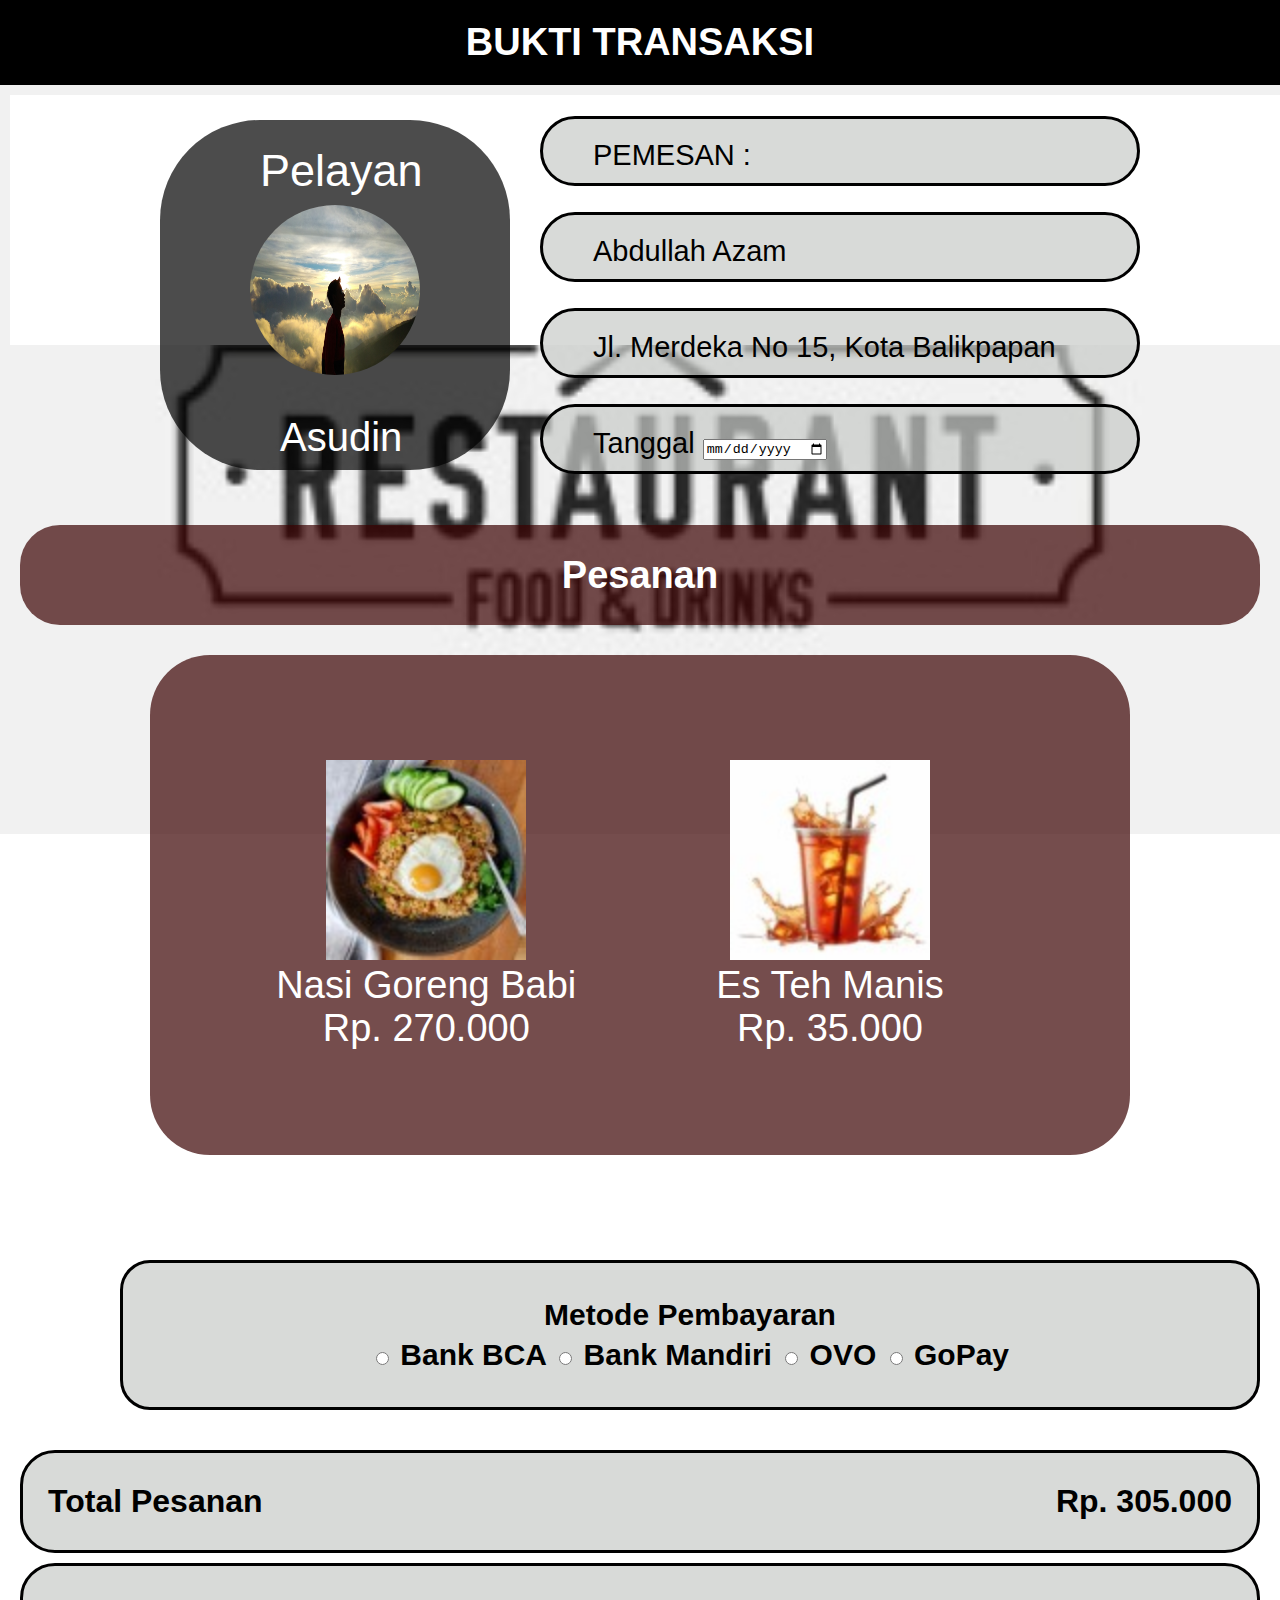
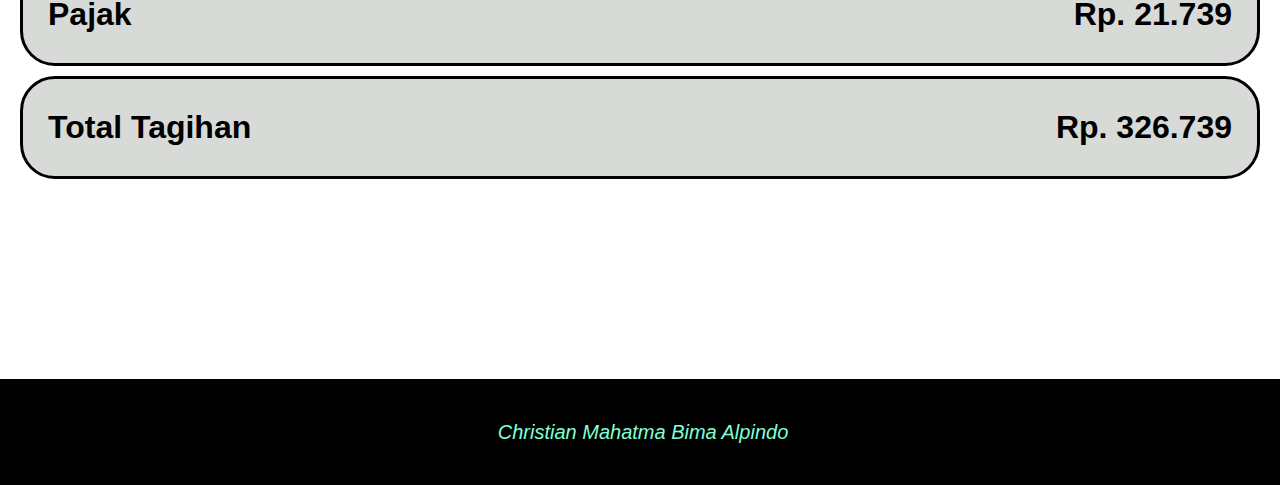
<file: Posttest 2/index.html>
<!DOCTYPE html>
<html lang="en">
<head>
    <meta charset="UTF-8">
    <meta name="viewport" content="width=device-width, initial-scale=1.0">
    <title>Bukti Pemesanan</title>
    <link rel="stylesheet" href="Styles/style.css">
    <style>
        body{
            background-image: url(Assets/logo-resto.jpeg);
            background-size: contain;
            background-repeat: no-repeat;
            background-position: center;
            background-attachment: fixed;
            height: 100%;
        }
        .title{
            text-align: center;
            font-size: 2.5em;
            color: #000;
        }

        
    </style>
 </head>
<body>
    <nav class="navbar">
        <div class="nav-header">BUKTI TRANSAKSI</div>
    </nav>
    <form action="">
        <section class="identitas">
            <div class="identitas-box">
                <div class="pelayan">
                    <div class="pelayan-head">Pelayan</div>
                    <img src="Assets/a.jpg" alt="Gambar lah pokoknya" class="gambar">
                    <div class="pelayan-nama">Asudin</div>
                </div>
                <div class="pemesan">
                    <div class="head">PEMESAN :</div>
                    <div class="nama"> Abdullah Azam</div>
                    <div class="alamat"> Jl. Merdeka No 15, Kota Balikpapan</div>
                    <div class="tanggal"><label for="tanggal">Tanggal </label><input type="date" name="tanggal"></div>
                </div>

            </div>
        </section>

        <section class="judul-pesanan">
            <div class="pesanan-head">Pesanan</div>
        </section>
    
        <section class="pesanan">
            <div class="pesanan-box">
                    <ul>
                        <li class="gambar"><img src="Assets/nasi-goreng.jpeg" alt="Nasi Goreng" class="nasi-goreng"></li>
                        <li class="nama">Nasi Goreng Babi</li>
                        <li class="harga">Rp. 270.000</li>
                    </ul>
                    <ul>
                        <li class="gambar"><img src="Assets/es-teh-manis.jpeg" alt="Es Teh Manis"></li>
                        <li class="nama">Es Teh Manis</li>
                        <li class="harga">Rp. 35.000</li>
                    </ul>
            </div>
        </section>
        <section class="bayar">
            <div class="bayar-box">
                <div class="bayar">
                    <div>
                        <h2 class="bayar-judul">Total Pesanan</h2>
                        <h2 class="bayar-harga">Rp. 305.000</h2>
                    </div>
                    <div class="tengah">
                        <h2 class="bayar-judul">Pajak</h2>
                        <h2 class="bayar-harga">Rp. 21.739</h2>
                    </div>
                    <div>
                        <h2 class="bayar-judul">Total Tagihan</h2>
                        <h2 class="bayar-harga">Rp. 326.739</h2>
                    </div>
                </div>
                <div class="metode">
                    <div class="metode-judul">Metode Pembayaran</div>
                    <div class="metode-cara">
                            <label for="metode-radio"><input type="radio" name="metode-radio"> Bank BCA</label>
                            <label for="metode-radio"><input type="radio" name="metode-radio"> Bank Mandiri</label>
                            <label for="metode-radio"><input type="radio" name="metode-radio"> OVO</label>
                            <label for="metode-radio"><input type="radio" name="metode-radio"> GoPay</label>
                        
                    </div>
                </div>
            </div>
        </section>
    </form>
    <footer class="footer">
        <div class="footer-desc">
            <h3 class="nama">Christian Mahatma Bima Alpindo</h3>
        </div>
    </footer>

</body>
</html>
</file>
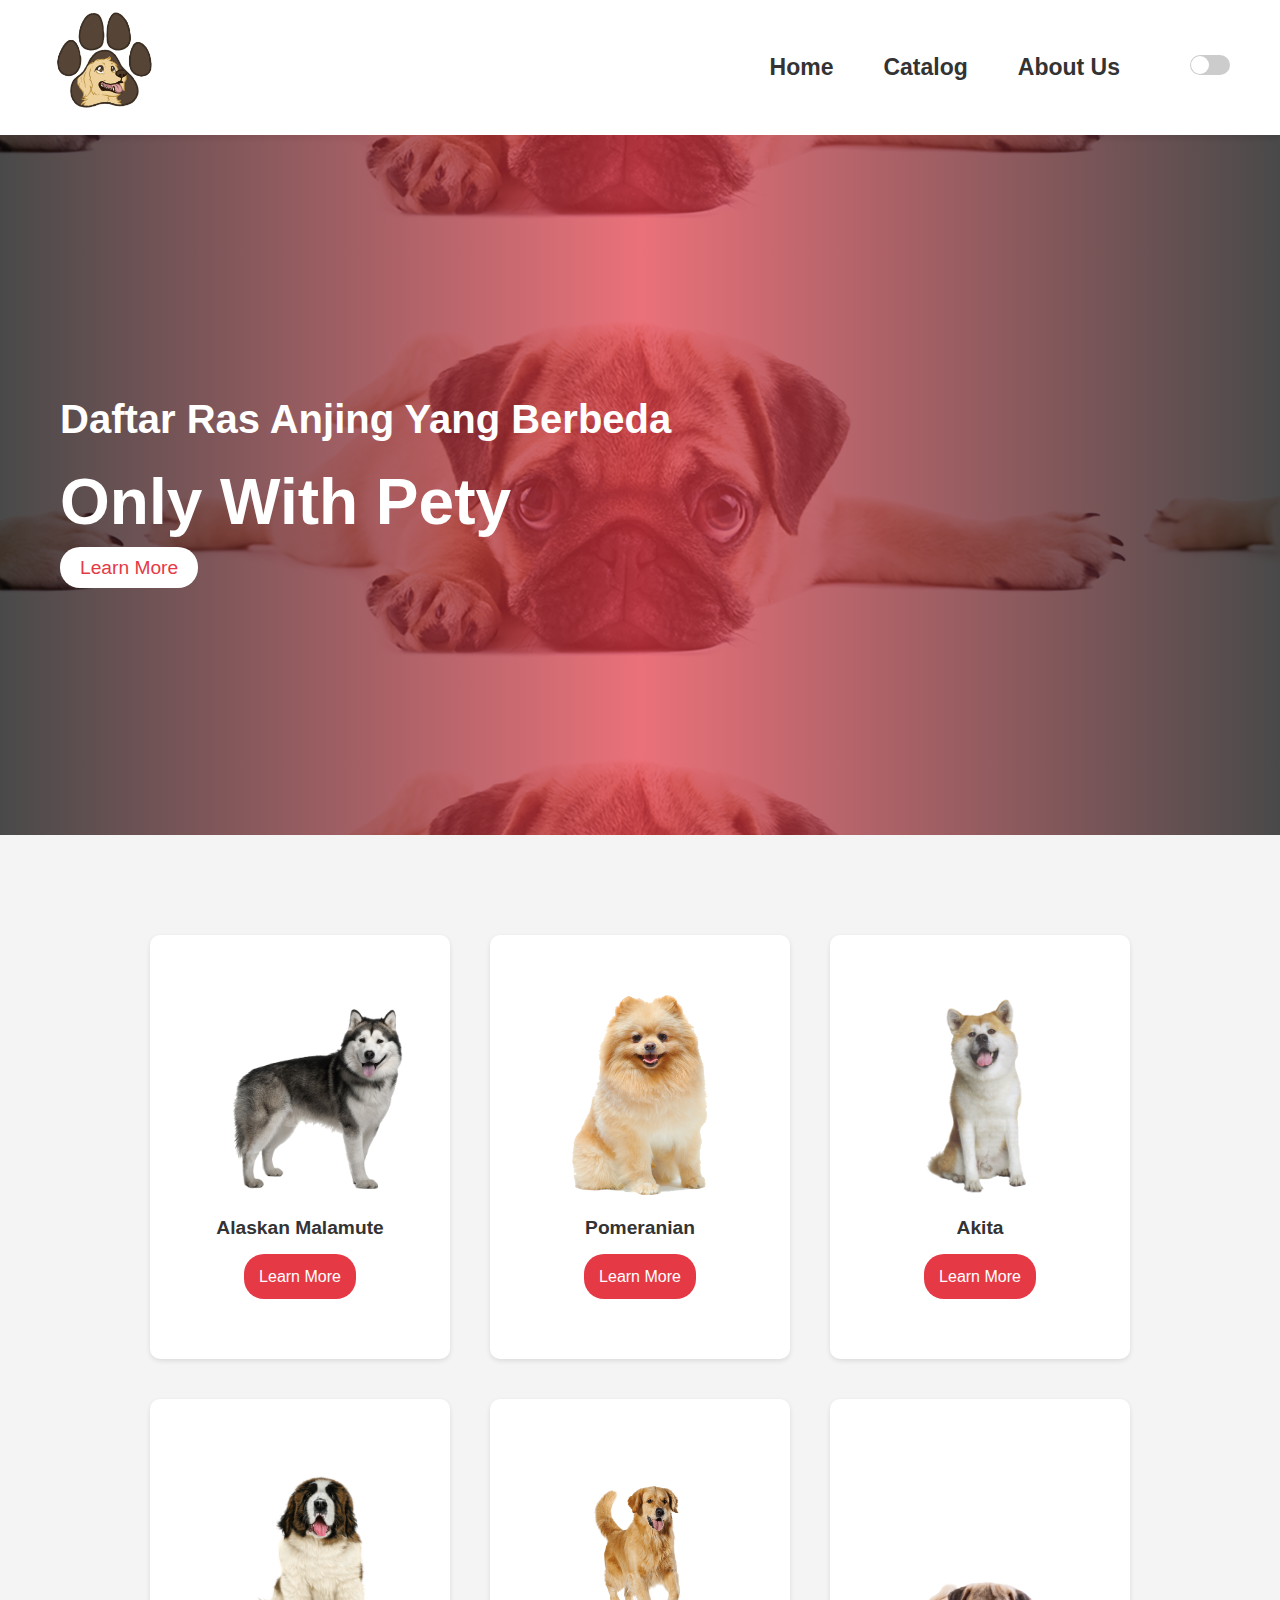
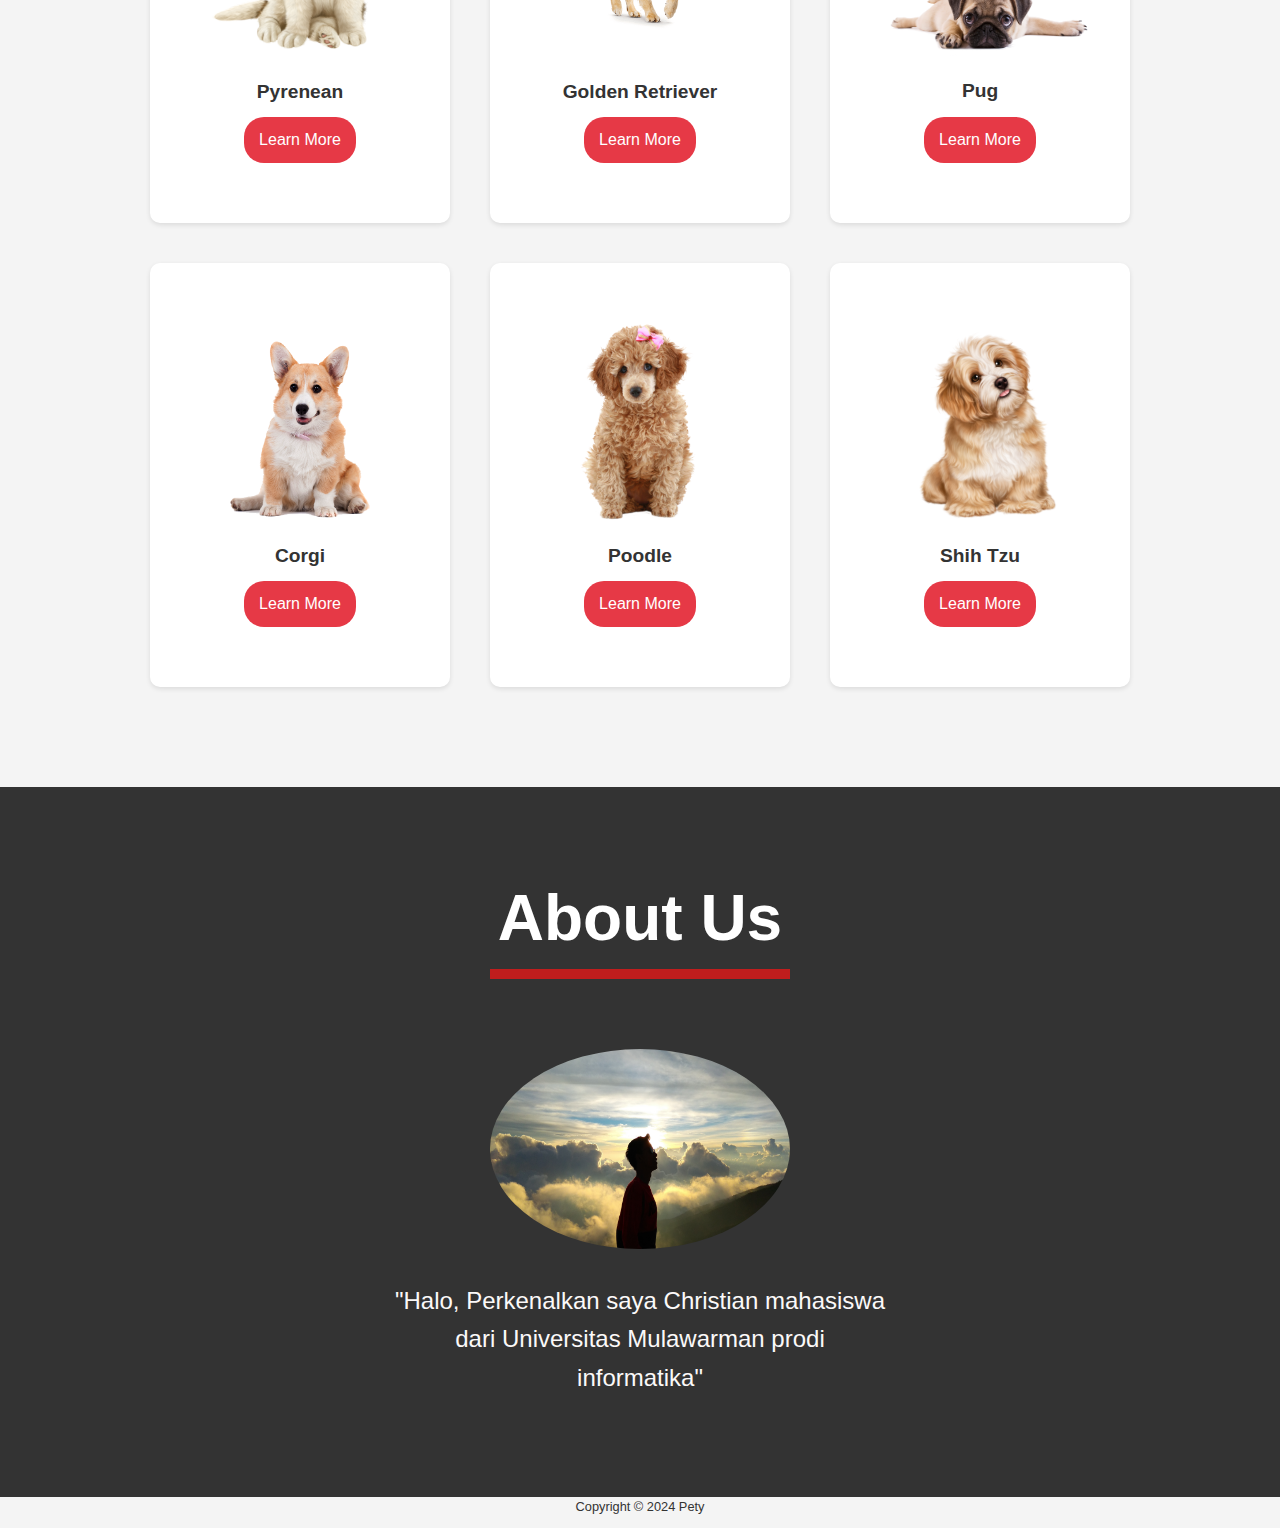
<file: Posttest 3/index.html>
<!DOCTYPE html>
<html lang="en">
<head>
    <meta charset="UTF-8">
    <meta name="viewport" content="width=device-width, initial-scale=1.0">
    <link rel="stylesheet" href="style.css">
    <title>Daftar Anjing Ras</title>
</head>
<body>
    <!-- Navbar -->
    <nav class="navbar">
        <h1 class="logo">
            <img src="Assets/logo.png" alt="logo" width="150px">
        </h1>
        <ul class="nav-links">
            <li><a href="#home">Home</a></li>
            <li><a href="#catalog">Catalog</a></li>
            <li><a href="#about">About Us</a></li>
            <li>
                <div class="switch">
                    <input type="checkbox" id="darkModeToggle">
                    <label for="darkModeToggle"></label>
                </div>
            </li>
        </ul>
        <img src="Assets/main-menu.png" width="30px" class="menu-btn" alt="menu-button">
    </nav>

    <!-- Header Section -->
    <header id="home">
        <div class="header-content">
            <h2>Daftar Ras Anjing Yang Berbeda</h2>
            <h1>Only With Pety</h1>
            <a href="#" class="ctn">Learn More</a>
        </div>
    </header>

    <!-- Catalog Section -->
    <section class="catalog" id="catalog">
        <div class="catalog-container">
            <div class="catalog-item">
                <img src="Assets/malamute.png" alt="Gambar Anjing" class="item-gambar">
                <p class="judul-item">Alaskan Malamute</p>
                <a href="#" class="ctn learn-more">Learn More</a>
            </div>
            <div class="catalog-item">
                <img src="Assets/pomeranian.png" alt="Gambar Anjing" class="item-gambar">
                <p class="judul-item">Pomeranian</p>
                <a href="#" class="ctn learn-more">Learn More</a>
            </div>
            <div class="catalog-item">
                <img src="Assets/akita.png" alt="Gambar Anjing" class="item-gambar">
                <p class="judul-item">Akita</p>
                <a href="#" class="ctn learn-more">Learn More</a>
            </div>
            <div class="catalog-item">
                <img src="Assets/pyrenean.png" alt="Gambar Anjing" class="item-gambar">
                <p class="judul-item">Pyrenean</p>
                <a href="#" class="ctn learn-more">Learn More</a>
            </div>
            <div class="catalog-item">
                <img src="Assets/golden.png" alt="Gambar Anjing" class="item-gambar">
                <p class="judul-item">Golden Retriever</p>
                <a href="#" class="ctn learn-more">Learn More</a>
            </div>
            <div class="catalog-item">
                <img src="Assets/pug.png" alt="Gambar Anjing" class="item-gambar-pug">
                <p class="judul-item">Pug</p>
                <a href="#" class="ctn learn-more">Learn More</a>
            </div>
            <div class="catalog-item">
                <img src="Assets/corgi.png" alt="Gambar Anjing" class="item-gambar">
                <p class="judul-item">Corgi</p>
                <a href="#" class="ctn learn-more">Learn More</a>
            </div>
            <div class="catalog-item">
                <img src="Assets/poodle.png" alt="Gambar Anjing" class="item-gambar">
                <p class="judul-item">Poodle</p>
                <a href="#" class="ctn learn-more">Learn More</a>
            </div>
            <div class="catalog-item">
                <img src="Assets/shih tzu.png" alt="Gambar Anjing" class="item-gambar">
                <p class="judul-item">Shih Tzu</p>
                <a href="#" class="ctn learn-more">Learn More</a>
            </div>
        </div>
    </section>

    <!-- About Section -->
    <section class="about" id="about">
        <div class="title">
            <h1>About Us</h1>
            <div class="line"></div>
        </div>
        <div class="about-container">
            <div class="about-item">
                <img src="Assets/a.jpg" alt="Gambar Orang" class="about-gambar">
                <div>"Halo, Perkenalkan saya Christian mahasiswa dari Universitas Mulawarman prodi informatika"</div>
            </div>
        </div>
        <div class="footer-content">
            <p>Copyright © 2024 Pety</p>
        </div>
    </section>

    <script src="script.js"></script>
</body>
</html>
</file>
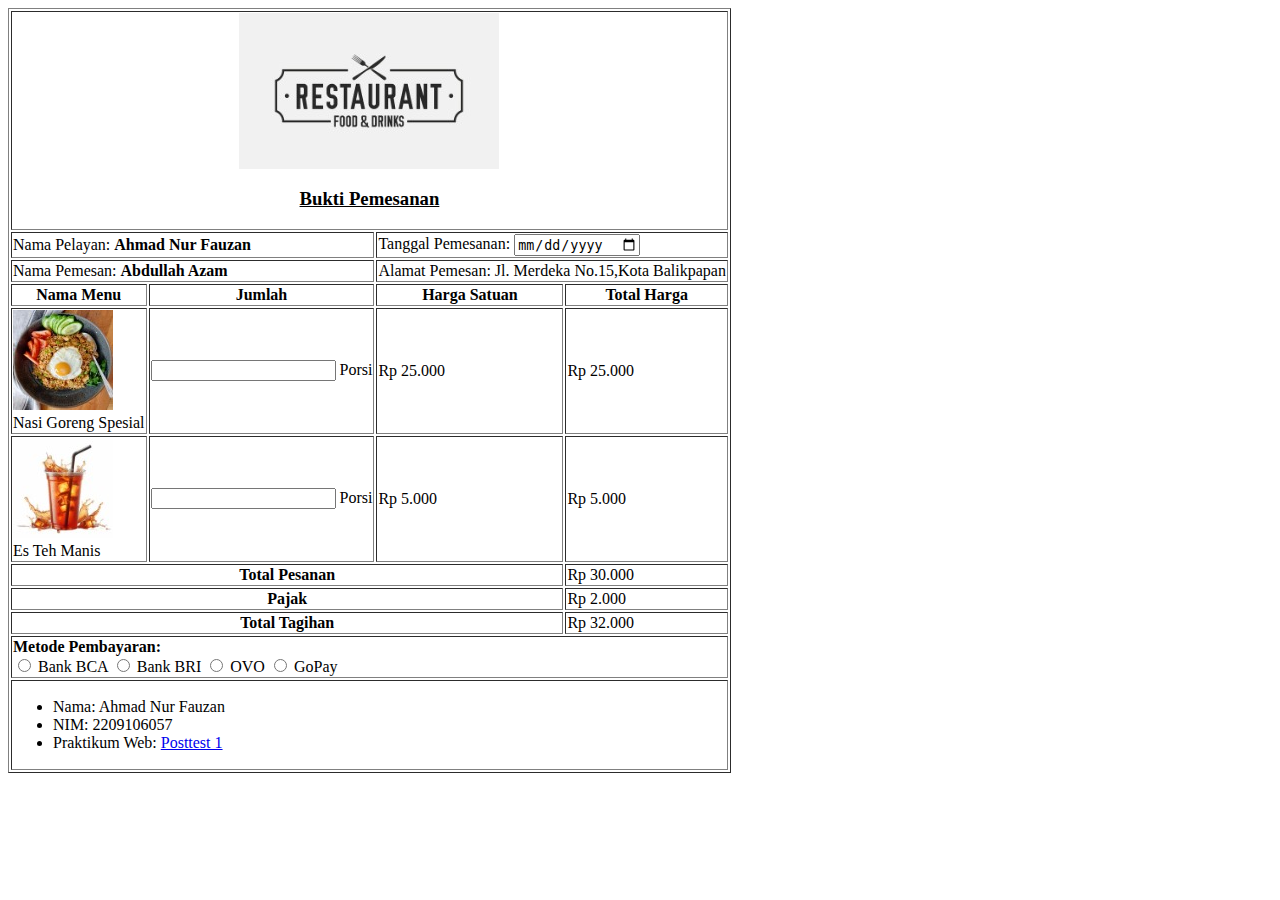
<file: Posttest1/index.html>
<!DOCTYPE html>
<html lang="en">
<head>
    <meta charset="UTF-8">
    <meta name="viewport" content="width=device-width, initial-scale=1.0">
    <title>Christian Mahatma Bima Alpindo</title>
</head>
<body>
    <table border=”1″ width=”500″ height=”250″>
        <tr>
            <td align="center" colspan="4" src>
                <img align=center src="logo-resto.jpeg">
                <p><u><h3><b>Bukti Pemesanan</h3></b></u></p>
            </td>
        </tr>
        <tr>
            <td colspan="2">
                Nama Pelayan: <b>Ahmad Nur Fauzan</b>
            </td>
            <td colspan="2">
                Tanggal Pemesanan:
                <input type="date">
            </td>
        </tr>
        <tr>
            <td colspan="2">
                Nama Pemesan: <b>Abdullah Azam</b>
            </td>
            <td colspan="2">
                Alamat Pemesan: Jl. Merdeka No.15,Kota Balikpapan
            </td>
        </tr>
        <tr>
            <th align="center">
                Nama Menu
            </th>
            <th align="center">
                Jumlah
            </th>
            <th align="center">
                Harga Satuan
            </th>
            <th align="center">
                Total Harga
            </th>
        </tr>
        <tr>
            <td>
               <img  src="nasi-goreng.jpeg"> 
               <br>
               Nasi Goreng Spesial
            </td>
            <td >
                <input type="number">
                Porsi
            </td>
            <td >
                Rp 25.000
            </td>
            <td >
                Rp 25.000
            </td>
        </tr>
        <tr>
            <td>
               <img  src="es-teh-manis.jpeg"> 
               <br>
               Es Teh Manis
            </td>
            <td >
                <input type="number">
                Porsi
            </td>
            <td >
                Rp 5.000
            </td>
            <td >
                Rp 5.000
            </td>
        </tr>
        <tr>
            <th colspan="3">
                Total Pesanan
            </th>
            <td>
                Rp 30.000
            </td>
        </tr>
        <tr>
            <th colspan="3">
                Pajak
            </th>
            <td>
                Rp 2.000
            </td>
        </tr>
        <tr>
            <th colspan="3">
                Total Tagihan
            </th>
            <td>
                Rp 32.000
            </td>
        </tr>
        <tr>
            <td colspan="4">
                <b>Metode Pembayaran:</b>
                <br>
                <input type="radio" name="bank"> Bank BCA 
                <input type="radio" name="bank"> Bank BRI 
                <input type="radio" name="bank"> OVO
                <input type="radio" name="bank"> GoPay
            </td>
        </tr>
        <tr>
            <td colspan="4">
                <ul>
                    <li>Nama: Ahmad Nur Fauzan</li>
                    <li>NIM: 2209106057</li>
                    <li>Praktikum Web: <a href="Posttest 1">Posttest 1</a></li>
                </ul>
            </td>
        </tr>
    </table>
</body>
</html>
</file>
<file: Posttest 2/Styles/style.css>
body{
    font-family: Arial;
    margin: 0;
    padding: 0;
}

.navbar{
    overflow: hidden;
    background-color: black;
    padding: 0;
    width: 100%;
    height: 85px;
    display: flex;
    justify-content: center;
    align-items: center;
    z-index: 100;
    position: sticky;
}

.navbar .nav-header{
    font-weight: 700;
    color: rgb(255, 255, 255);
    font-size: 38px;
    height: fit-content; 
}

.identitas{
    padding-top: 150px;
    padding-left: -400px;
    margin: 10px;
    width: 100%;
    background-color: rgb(255, 255, 255);
}
 .identitas .identitas-box{
    width: 1200px;
    height: 100px;
    display: flex;
    justify-content: center;
    align-items: center;
    margin: 0 auto;
} 
.identitas .pelayan{
    width: 350px;
    height: 350px;
    border-radius: 100px;
    background-color: rgba(0, 0, 0, 0.7);
    display: flex;
    flex-direction: column;
    justify-content: center;
    align-items: center;
}
.identitas .pelayan .gambar{
    width: 170px;
    height: 170px;
    border-radius: 75%;
    margin-bottom: 40px;
}
.identitas .pelayan .pelayan-nama{
    color: white;
    width: 110px;
    height: 30px;
    font-weight: 400;
    font-size: 40px;
    justify-content: center;
    align-items: center;
}
.identitas .pelayan .pelayan-head {
    color: white;
    width: 150px;
    height: 60px;
    font-weight: 400;
    font-size: 45px;

}
.identitas .pemesan div{
    width: 600px;
    height: 70px;
    margin-left: 30px;
    border-radius: 40px;
    background-color: rgb(199, 203, 199,0.7);
    box-sizing: border-box;
    font-weight: 400;
    font-size: 29px;
    padding: 20px 50px;
    border:3px solid black;
}
.identitas .pemesan .alamat{
    margin-top: 26px;
    margin-bottom: 26px;
}
.identitas .pemesan .nama {
    margin-top: 26px;
}
.pesanan{
    margin: 150px;
    display: flex;
    align-items: center;
    flex-direction: space-between;
}
.pesanan .pesanan-box{
    background-color: rgba(58, 1, 1, 0.7);
    width: 1240px;
    height: 500px;
    box-sizing: border-box;
    padding: 20px 10px;
    border-radius: 60px;
    display: flex;
    align-items: center;
    justify-content: center;
    margin:-150px auto;
}
.pesanan .pesanan-box:has(.nasi-goreng){
    margin-bottom: 45px;
}
.pesanan .pesanan-box ul{
    padding: 100;
    margin: 10;
    list-style-type: none;
    display: flex;
    align-items: center;
    justify-content: center;
    flex-direction: column;
}
.pesanan .pesanan-box ul .gambar img{
    width: 200px;
    height: 200px;
    margin-right: 100px;
}
.pesanan .pesanan-box ul .nama{
    font-weight: 500;
    font-size: 38px;
    color: white;
    margin-right: 100px;
}
.pesanan .pesanan-box ul .harga{
    font-weight: 500;
    font-size: 38px;
    color: white;
    margin-right: 100px;
}
.judul-pesanan .pesanan-head{
    background-color: rgb(58, 1, 1,0.7);
    width: 1240px;
    height: 100px;
    box-sizing: border-box;
    padding: 10px 10px;
    border-radius: 40px;
    display: flex;
    align-items: center;
    justify-content: center;
    position: relative;
    margin:180px auto;
}
.pesanan-head{
    font-weight: 700;
    font-size: 38px;
    color: white;
    margin-left: -200px;
    font-style: normal ;
}
.bayar{
    width: 100%;
    margin: 100px auto;

}
.bayar .bayar-box{
    width: 1240px;
    display: flex;
    justify-content: space-between;
    margin: 0px auto;
}
.bayar .bayar-box .bayar{
    width: 100px;
    height: fit-content;
}
.bayar .bayar-box .bayar div{
    width: 1240px;
    height: 103px;
    box-sizing: border-box;
    padding: 32px 25px;
    background-color: rgb(199, 203, 199,0.7);
    border-radius: 35px;
    display: flex;
    justify-content: space-between;
    align-items: center;
    border:3px solid black;
    margin: 0 auto;
}
.bayar  .bayar-box .bayar .tengah{
    margin:10px 0;
}
.bayar .bayar-box .bayar div .bayar-judul{
    font-size: 32px;
    font-weight: 700;
}
.bayar .bayar-box .bayar div .bayar-harga{
    font-size: 32px;
    font-weight: 600;
}
.bayar .bayar-box .metode{
    width: 1240px;
    height: 150px;
    box-sizing: border-box;
    padding: 32px 25px;
    background-color: rgb(199, 203, 199,0.7);
    border-radius: 30px;
    display: flex;
    align-items: center;
    justify-content: space-around;
    flex-direction: column;
    border:3px solid black;
    margin:-90px auto;
}
.bayar .bayar-box .metode .metode-judul{
    font-size: 30px;
    font-weight: 600;
}
.bayar .bayar-box .metode .metode-cara{
    font-size: 30px;
    font-weight: 600;
}
.bayar .bayar-box .metode .metode-form{
    width:300px;
    display: flex;
    flex-direction:column;

}
.metode .metode-form label{
    font-size: 50px;
    font-weight: 500px;
    margin-top: 37px;
}
.footer{
    width: 100%;
    height: 100px;
    background-color: rgb(1, 0, 0);
    display: flex;
    justify-content: space-around;
    align-items: center;
    border:3px solid black;
}
.footer .nama{
    color: aquamarine;
    font-size: 20px;
    font-weight: 200;
    font-style: italic;
}
</file>
<file: Posttest 3/style.css>
/* General Reset */
* {
    margin: 0;
    padding: 0;
    box-sizing: border-box;
    font-family: Arial, sans-serif;
}

body {
    background-color: #f4f4f4;
    color: #333;
    font-size: 16px;
    line-height: 1.6;
    transition: background-color 0.3s, color 0.3s;
}

/* Navbar */
.navbar {
    background-color: #fff;
    box-shadow: 0px 4px 6px rgba(0, 0, 0, 0.1);
    display: flex;
    justify-content: space-between;
    padding: 10px 50px;
    align-items: center;
}

.logo img {
    width: auto;
    height: 100px;
}

.nav-links {
    list-style: none;
    display: flex;
    gap: 20px;
    transition: max-height 0.3s ease-in;
    font-size: 23px;
    
}

.nav-links li {
    margin-left: 30px;
}

.nav-links a {
    text-decoration: none;
    color: #333;
    font-weight: bold;
}

.nav-links a:hover {
    color: #e63946;
}

/* Hamburger Menu */
.menu-btn {
    display: none;
    cursor: pointer;
}

.menu-btn img {
    width: 30px;
}

@media (max-width: 768px) {
    .nav-links {
        display: none;
        flex-direction:row;
        background-color: #fdfcfc;
        position: absolute;
        top: 120px;
        right: 0;
        width: 100%;
        text-align: center;
        justify-content: center;
        z-index: 10;
    }

    .nav-links.active {
        display: flex;
    }

    .menu-btn {
        display: block;
    }

    .nav-links li {
        margin: 10px 0;
    }
}

/* Dark Mode Switch */
.switch {
    margin-left: 20px;
}

#darkModeToggle {
    display: none;
}

#darkModeToggle + label {
    width: 40px;
    height: 20px;
    background-color: #ccc;
    display: inline-block;
    border-radius: 20px;
    position: relative;
    cursor: pointer;
}

#darkModeToggle + label:before {
    content: "";
    width: 18px;
    height: 18px;
    background-color: white;
    border-radius: 50%;
    position: absolute;
    top: 1px;
    left: 1px;
    transition: 0.3s;
}

#darkModeToggle:checked + label {
    background-color: #333;
}

#darkModeToggle:checked + label:before {
    transform: translateX(20px);
}

/* Dark Mode Styles */
body.dark-mode {
    background-color: #121212;
    color: #fff;
}

body.dark-mode .navbar {
    background-color: #121212;
    color: white;
}

body.dark-mode .nav-links a {
    background-color:transparent;
    color: #fff;
}
body.dark-mode .nav-links {
    background-color:#121212;
}

body.dark-mode header {
    background-color: #333;
}

body.dark-mode header .ctn {
    background-color: #fff;
    color: #333;
}

body.dark-mode .catalog-item {
    background-color: #1e1e1e;
    color: #fff;
}
body.dark-mode .catalog-item .judul-item {  
    color: #fff;
}

body.dark-mode footer {
    background-color: #222;
    color: #fff;
}

/* Header */
header {
    background-image: 
        linear-gradient(to right, rgba(1, 1, 1, 0.7), rgba(230, 57, 70, 0.7), rgba(1, 1, 1, 0.7)), 
        url('Assets/pug.png'); 
    background-position: center;
    color: #fff;
    height: 700px;
    display: flex;
    align-items: start;
    justify-content: center;
    flex-direction: column;
    padding:60px;
    text-align: left;
    position: relative;
    z-index: 1;
}
header h2 {
    font-size: 2.5rem;
}

header h1 {
    font-size: 4rem;
    font-weight: bold;
}

header .ctn {
    background-color: #fff;
    color: #e63946;
    padding: 10px 20px;
    margin-top: 20px;
    border-radius: 20px;
    text-decoration: none;
    font-size: 1.2rem;
    transition: background-color 0.3s;
}

header .ctn:hover {
    background-color: #f1f1f1;
}

/* Catalog Section */
.catalog-container {
    display: flex;
    flex-wrap: wrap;
    justify-content: center;
    gap: 40px;
    padding: 100px 50px;
}

.catalog-item {
    background-color: #fff;
    border-radius: 10px;
    box-shadow: 0px 2px 5px rgba(0, 0, 0, 0.1);
    width: 300px;
    text-align: center;
    padding: 60px;
    transition: background-color 0.3s ease;
}

.item-gambar {
    width: auto;
    height: 200px;
    border-radius: 10px;
}

.item-gambar-pug {
    width: 200px;
    height: auto;
    border-radius: 10px;
    padding-top: 112px;
}

.judul-item {
    font-size: 1.2rem;
    font-weight: bold;
    margin-top: 10px;
    color: #333;
}

.catalog-item .ctn.learn-more {
    background-color: #e63946;
    color: #fff;
    padding: 10px 15px;
    margin-top: 10px;
    border-radius: 20px;
    display: inline-block;
    text-decoration: none;
}

.catalog-item .ctn.learn-more:hover {
    background-color: #d62828;
}

/* Footer */
footer {
    background-color: #333;
    color: #fff;
    text-align: center;
    justify-content: center;
}

.footer-content {
    margin-bottom: 10px;
    text-align: center;
}

.footer-content p {
    font-size: 0.8rem;
    justify-content: center;
}

/* About Us in Footer */
.about-container {
    display: flex;
    background-color: #333;
    justify-content: center;
    gap: 500px;
    padding-top: 50px;
}

.about-item {
    text-align: center;
    color: #090000;
    width: 500px;
    padding-top: 20px;
    padding-bottom: 100px;
}

.about-gambar {
    width: 300px;
    height: 200px;
    border-radius: 90%;
    margin-bottom: 15px;
}

.title {
    text-align: center;
    margin-bottom: 0px;
    background-color: #333;
    padding-top: 80px;
}

.title h1 {
    font-size: 4rem;
    background-color: #333;
    color: #fff;
    padding-top: 0px;
}

 .line {
    width: 300px;
    height: 10px;
    background-color: #c01d1d;
    margin: 0 auto;

}

/* About Us Text */
.about-item div {
    font-size: 1.5rem;
    color: #fbf9f9;
    text-align: center;
    margin-top: 10px;
}
</file>
